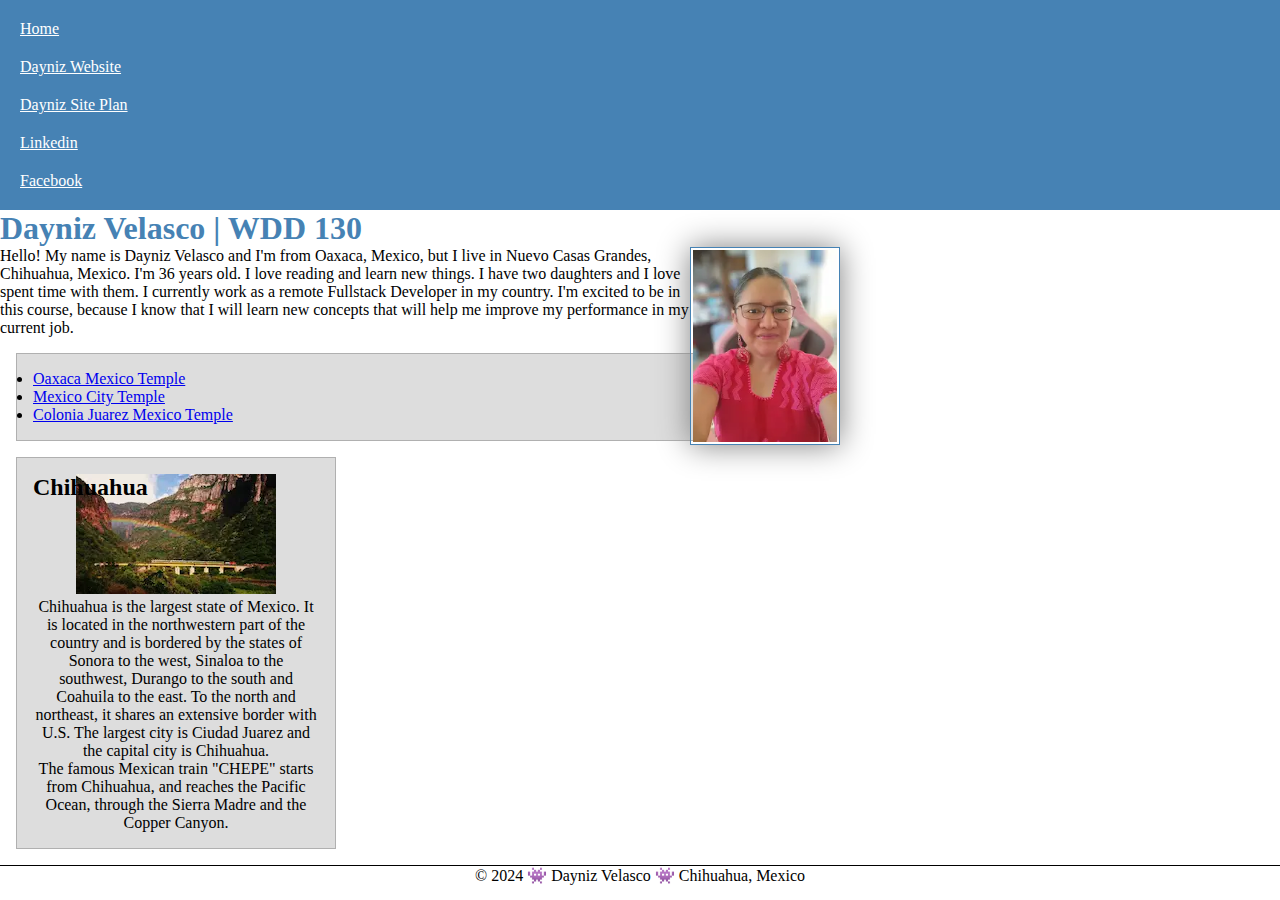
<file: index.html>
<!DOCTYPE html>
<html lang="en-US">
<head>
    <meta charset="UTF-8">
    <meta name="viewport" content="width=device-width, initial-scale=1.0">
    <title>Dayniz Velasco | WDD 130</title>
    <meta name="description" content="This page is a presentation of the student Dayniz Velasco of the course WDD130">
    <meta name="author" content="Dayniz Velasco">
    <link rel="stylesheet" href="styles/styles.css">

</head>
<body>
    <header>
        <nav>
            <a href="#">Home</a>
            <a href="#">Dayniz Website</a>
            <a href="#">Dayniz Site Plan</a>
            <a href="https://www.linkedin.com/in/daynizyvc/" target="_blank">Linkedin</a>
            <a href="https://www.facebook.com/dayzzayvc/" target="_blank">Facebook</a>
        </nav>
    </header>
    <main>
        <h1>Dayniz Velasco | WDD 130</h1>
        <img src="./images/profile.webp" alt="Hello, my name is Dayniz Velasco" width="200">
        <p>
            Hello! My name is Dayniz Velasco and I'm from Oaxaca, Mexico, but I live in Nuevo Casas Grandes, Chihuahua, Mexico. I'm 36 years old. I love reading and  learn new things. I have two daughters and I love spent time with them. I currently work as a remote Fullstack Developer in my country. I'm excited to be in this course, because I know that I will learn new concepts that will help me improve my performance in my current job.

        </p>
        <ul class="box">
            <li>
                <a href="https://churchofjesuschrist.org/imgs/f4d7feeaec4cb56a01fe624fad0ddddb26267d11/full/320%2C/0/default" target="_blank">Oaxaca Mexico Temple</a>
            </li>
            <li>
                <a href="https://www.churchofjesuschrist.org/imgs/2dbb637a01da374959e9b50dd072294645917ea4/full/320%2C/0/default" target="_blank">Mexico City Temple</a>
            </li>
            <li>
                <a href="https://www.churchofjesuschrist.org/imgs/9130468c8099ce6d57d408945a4d94ebc97d969a/full/320%2C/0/default" target="_blank">Colonia Juarez Mexico Temple</a>
            </li>
        </ul>
    </main>
    <aside class="box">
        <h2>Chihuahua</h2>
        <img src="./images/chihuahua.webp" alt="Chihuahua landscape">
        <p>Chihuahua is the largest state of Mexico. It is located in the northwestern part of the country and is bordered by the states of Sonora to the west, Sinaloa to the southwest, Durango to the south and Coahuila to the east. To the north and northeast, it shares an extensive border with U.S. The largest city is Ciudad Juarez and the capital city is Chihuahua. </p>
        <p>The famous Mexican train "CHEPE" starts from Chihuahua, and reaches the Pacific Ocean, through the Sierra Madre and the Copper Canyon. </p>
    </aside>
    <footer>
        <p>&copy; 2024 👾 Dayniz Velasco 👾 Chihuahua, Mexico </p>
    </footer>
</body>
<!-- 7 de octubre de 2024 -->
</html>
</file>
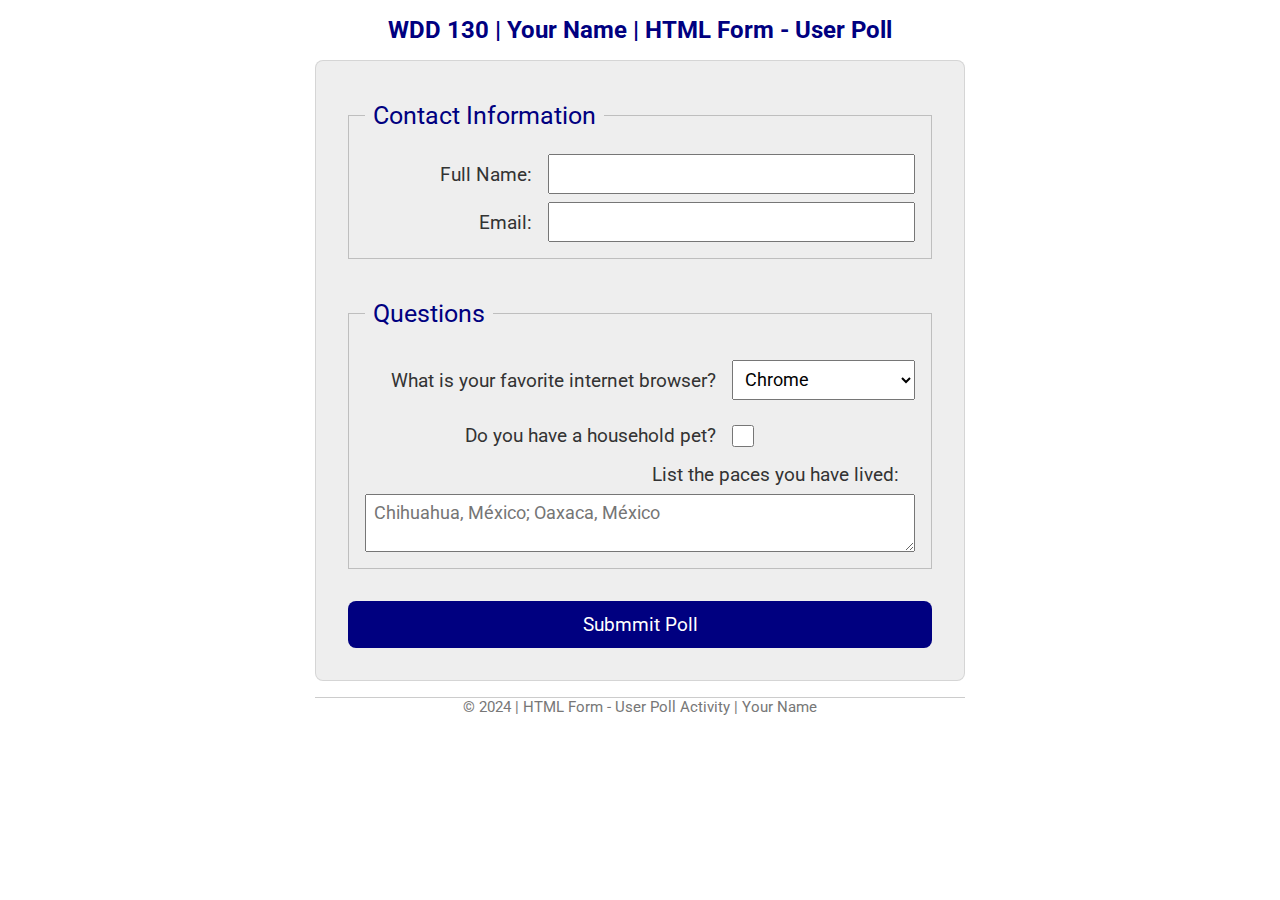
<file: week05/poll-form.html>
<!DOCTYPE html>
<html lang="en">

<head>
    <meta charset="UTF-8">
    <meta name="viewport" content="width=device-width, initial-scale=1.0">
    <link rel="preconnect" href="https://fonts.googleapis.com">
    <link rel="preconnect" href="https://fonts.gstatic.com" crossorigin>
    <link
        href="https://fonts.googleapis.com/css2?family=Baloo+Paaji+2:wght@400..800&family=Roboto:ital,wght@0,100;0,300;0,400;0,500;0,700;0,900;1,100;1,300;1,400;1,500;1,700;1,900&display=swap"
        rel="stylesheet">
    <title>WDD130 | HTML Form - User Poll</title>
    <link rel="stylesheet" href="styles/poll-form.css">
</head>

<body>
    <header>
        <h1>WDD 130 | Your Name | HTML Form - User Poll</h1>
    </header>
    <main>
        <form>
            <fieldset class="information">
                <legend>Contact Information</legend>
                <div class="form-item column2">
                    <label for="fullname">Full Name:</label>
                    <input type="text" name="fullname" id="fullname">
                </div>

                <div class="form-item column2">
                    <label for="useremail">Email: </label>
                    <input type="email" name="useremail" id="useremail">
                </div>
            </fieldset>
            <fieldset>
                <legend>Questions</legend>
                <div class="form-item column1">
                    <label for="browser">What is your favorite internet browser?</label>
                    <select name="browser" id="browser">
                        <option value="chrome">Chrome</option>
                        <option value="mozilla">Mozilla</option>
                        <option value="safari">Safari</option>
                        <option value="brave">Brave</option>
                        <option value="edge">Edge</option>
                    </select>
                </div>
                <div class="form-item column1">
                    <label for="pet">Do you have a household pet?</label>
                    <input type="checkbox" name="pet" id="pet">
                </div>

                <label for="feedback">List the paces you have lived:</label>
                <textarea name="feedback" id="feedback" placeholder="Chihuahua, México; Oaxaca, México"></textarea>
            </fieldset>
            <button type="submit">Submmit Poll</button>
        </form>
    </main>
    <footer>
        <p>&copy; 2024 | HTML Form - User Poll Activity | Your Name</p>
    </footer>

</body>

</html>
</file>
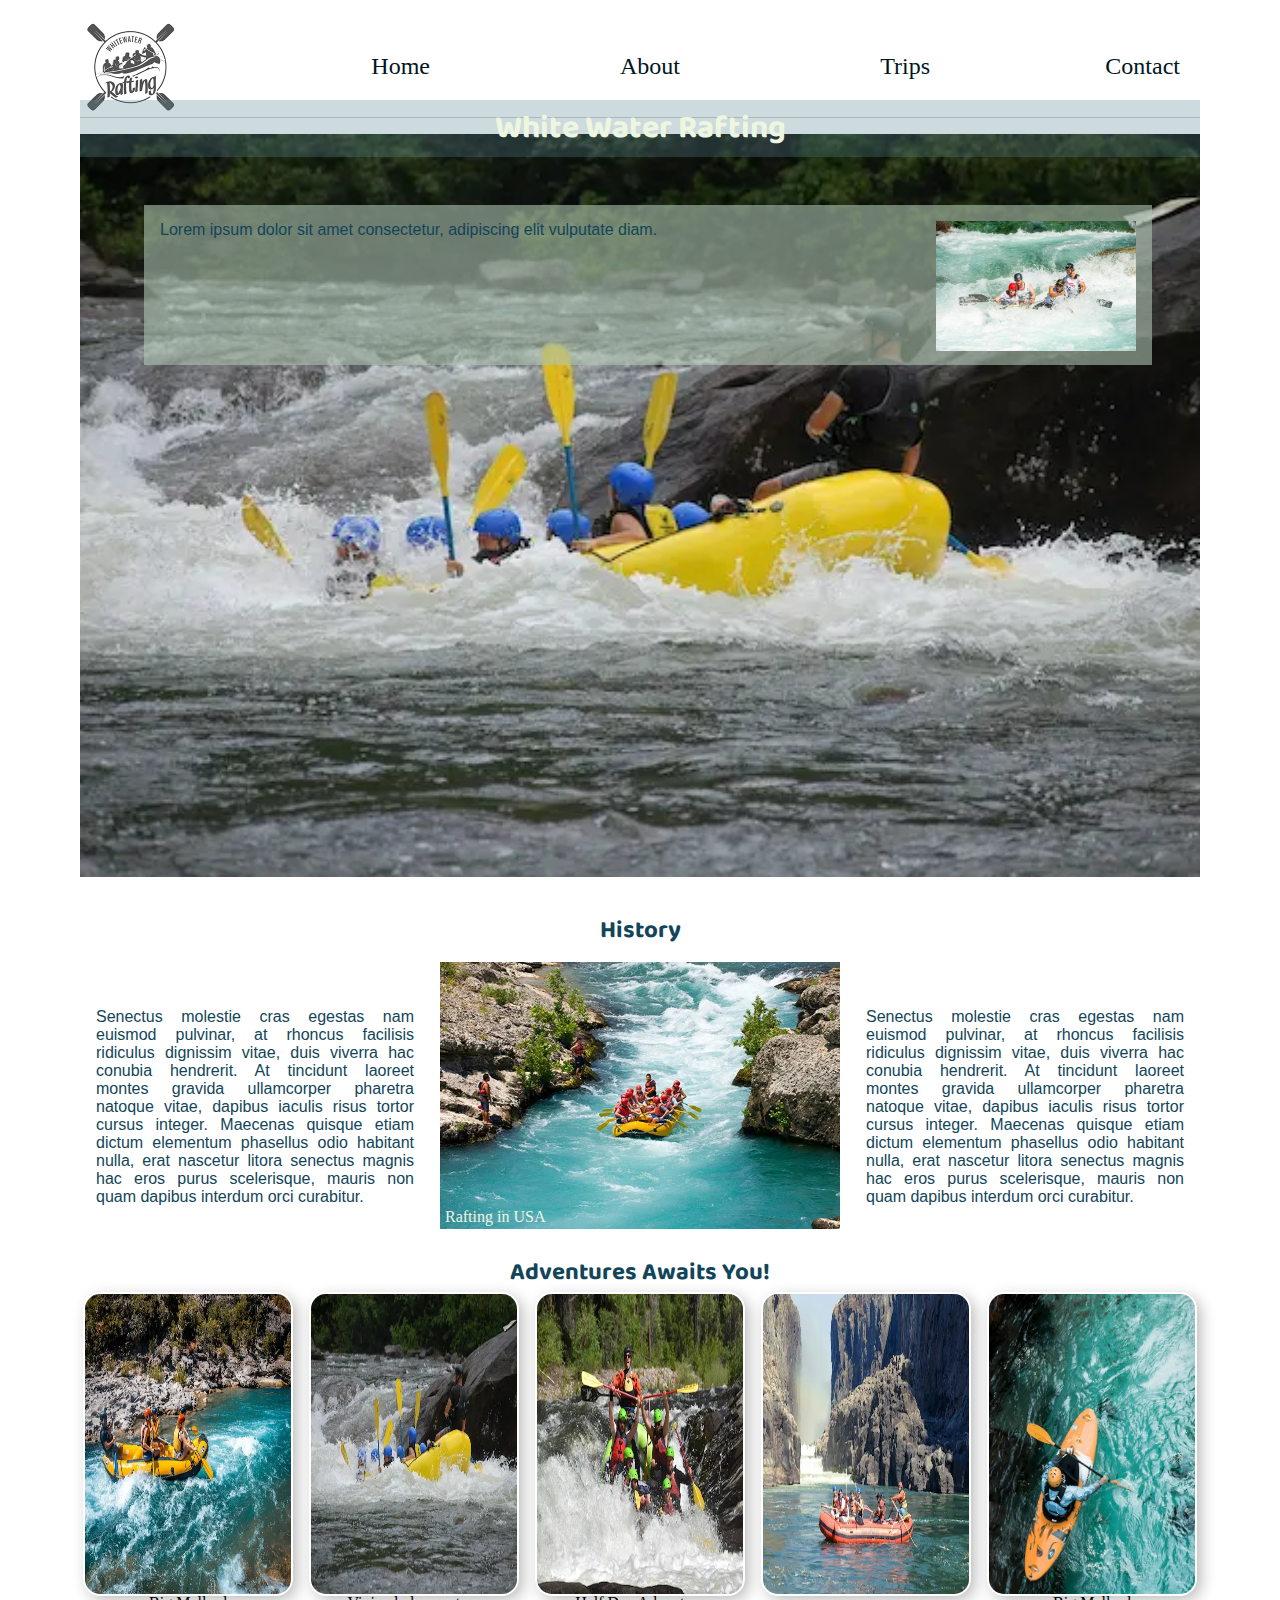
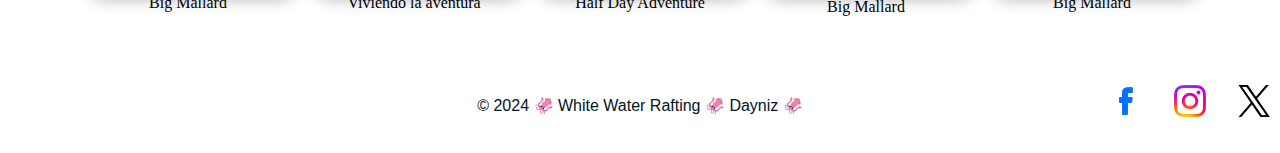
<file: wwr/about.html>
<!DOCTYPE html>
<html lang="en">
<head>
    <meta charset="UTF-8">
    <meta name="viewport" content="width=device-width, initial-scale=1.0">
    <link rel="preconnect" href="https://fonts.googleapis.com">
    <link rel="preconnect" href="https://fonts.gstatic.com" crossorigin>
    <link href="https://fonts.googleapis.com/css2?family=Baloo+Paaji+2:wght@400..800&family=Roboto:ital,wght@0,100;0,300;0,400;0,500;0,700;0,900;1,100;1,300;1,400;1,500;1,700;1,900&display=swap" rel="stylesheet">  
    <link rel="stylesheet" href="styles/rafting.css">
    <meta name="description" content="This page is a presentation of the Rafting Project  of the course WDD130">
    <meta name="author" content="Dayniz Velasco">

    <title>Dayniz Velasco | Rafting Project "About Us"</title>
</head>
<body>
    <header>
        <img src="images/logo6_200.png" alt="Logotipo Rafting Project" width="100">
        <nav class="navigation">
            <a href="index.html">Home</a>
            <a href="about.html">About</a>
            <a href="trips.html">Trips</a>
            <a href="contact.html">Contact</a>
        </nav>
    </header>
    <main>
        <div class="hero">
            <img src="images/cynthia-andres-0DiBKEADw8A-unsplash.webp" alt="River Image">
            <h1>White Water Rafting</h1>
            <article>
                <img src="images/rune-haugseng-qNe4XPYDnSY-unsplash.webp" alt="Rafting Image">
                <p>Lorem ipsum dolor sit amet consectetur, adipiscing elit vulputate diam.</p>
            </article>
        </div>
        
        <section class="history">
            <h2 class="item-1">History</h2>
            <p class="item-2 item-p">Senectus molestie cras egestas nam euismod pulvinar, at rhoncus facilisis ridiculus dignissim vitae, duis viverra hac conubia hendrerit. At tincidunt laoreet montes gravida ullamcorper pharetra natoque vitae, dapibus iaculis risus tortor cursus integer. Maecenas quisque etiam dictum elementum phasellus odio habitant nulla, erat nascetur litora senectus magnis hac eros purus scelerisque, mauris non quam dapibus interdum orci curabitur.</p>
            <figure class="item-3">
                <img src="images/rafting65_600.webp" alt="Rafting image">
                <figcaption>Rafting in USA</figcaption>
            </figure>
            <p class="item-4 item-p">Senectus molestie cras egestas nam euismod pulvinar, at rhoncus facilisis ridiculus dignissim vitae, duis viverra hac conubia hendrerit. At tincidunt laoreet montes gravida ullamcorper pharetra natoque vitae, dapibus iaculis risus tortor cursus integer. Maecenas quisque etiam dictum elementum phasellus odio habitant nulla, erat nascetur litora senectus magnis hac eros purus scelerisque, mauris non quam dapibus interdum orci curabitur.</p>
        </section>
        <section class="container">
            <h2 class="item">Adventures Awaits You!</h2>
            <figure class="item item-fig">
                <img src="images/abenteuer-albanien-wSFub7VcwOc-unsplash.webp" alt="..." class="img-section">
                <figcaption>Big Mallard</figcaption>
            </figure>
            <figure class="item item-fig">
                <img src="images/cynthia-andres-0DiBKEADw8A-unsplash.webp" alt="..." class="img-section">
                <figcaption>Viviendo la aventura</figcaption>

            </figure>
            <figure class="item item-fig">
                <img src="images/pexels-david-hadley-838151911-19442194.webp" alt="..." class="img-section">
                <figcaption>Half Day Adventure</figcaption>

            </figure>
            <figure class="item item-fig">
                <img src="images/ramon-bucard-fo2bP7ET2YM-unsplash.webp" alt="...">
                <figcaption>Big Mallard</figcaption>
            </figure>
            <figure class="item item-fig">
                <img src="images/pexels-thilo-lehnert-1378678-3413678.webp" alt="..." class="img-section">
                <figcaption>Big Mallard</figcaption>
            </figure>
        </section>
    </main>
    <footer>
        <p class="footer-p">&copy; 2024 🦑 White Water Rafting 🦑 Dayniz 🦑</p>
        <nav class="sociallinks">
            <a href="https://www.facebook.com/" target="_blank">
                <img src="images/facebook_icon.png" alt="">
            </a>
            <a href="https://www.instagram.com/" target="_blank">
                <img src="images/instagram_icon.png" alt="">
            </a>
            <a href="https://x.com/?lang=es" target="_blank">
                <img src="images/x_icon.png" alt="">
            </a>
        </nav>
    </footer>
</body>
</html>
</file>
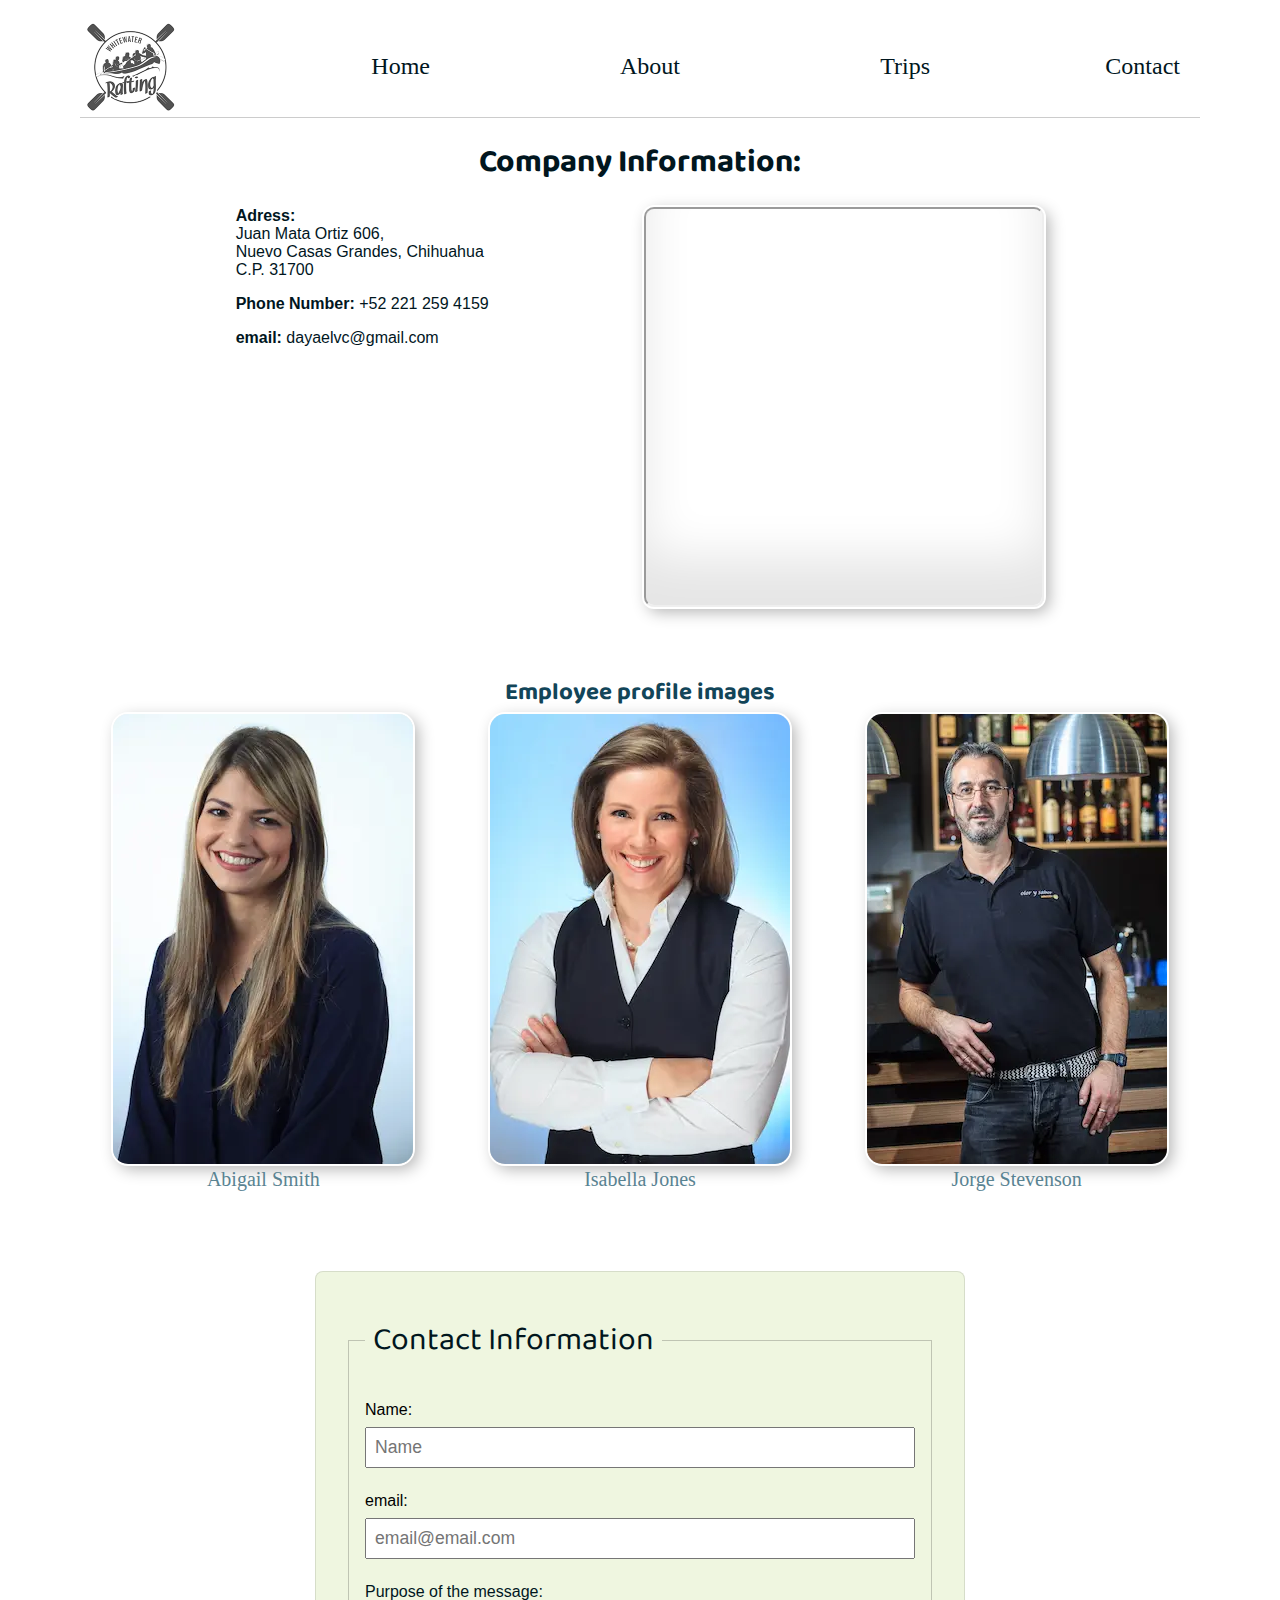
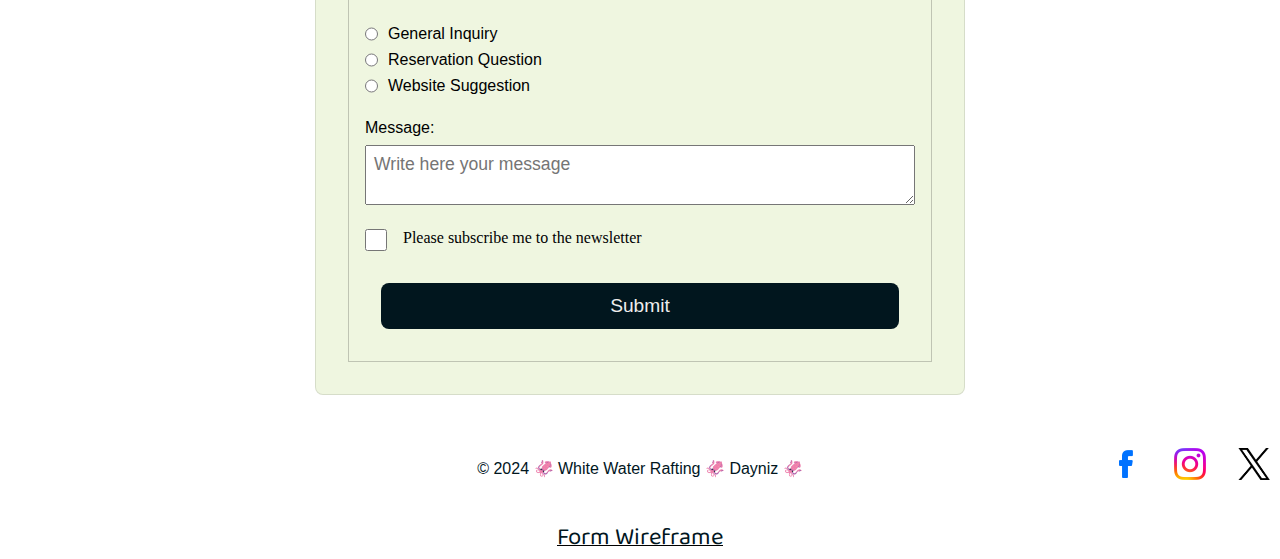
<file: wwr/contact.html>
<!DOCTYPE html>
<html lang="en">

<head>
    <meta charset="UTF-8">
    <meta name="viewport" content="width=device-width, initial-scale=1.0">
    <link rel="preconnect" href="https://fonts.googleapis.com">
    <link rel="preconnect" href="https://fonts.gstatic.com" crossorigin>
    <link
        href="https://fonts.googleapis.com/css2?family=Baloo+Paaji+2:wght@400..800&family=Roboto:ital,wght@0,100;0,300;0,400;0,500;0,700;0,900;1,100;1,300;1,400;1,500;1,700;1,900&display=swap"
        rel="stylesheet">
    <meta name="description" content="This page contain a form for the user to send their information">
    <meta name="author" content="Dayniz Velasco">
    <link rel="stylesheet" href="styles/rafting.css">
    <title>"Contact" Rafting Project</title>
</head>

<body>
    <header>
        <img src="images/logo6_200.png" alt="Logotipo Rafting Project" width="100">
        <nav class="navigation">
            <a href="index.html">Home</a>
            <a href="about.html">About</a>
            <a href="trips.html">Trips</a>
            <a href="contact.html">Contact</a>
        </nav>
    </header>
    <main>
        <section class="information">
            <h1>Company Information:</h1>
            <div class="contenido">
                <div>
                    <p><span>Adress: <br> </span> Juan Mata Ortiz 606, <br> Nuevo Casas Grandes, Chihuahua <br>C.P.
                        31700
                    </p>
                    <p><span>Phone Number: </span> +52 221 259 4159 </p>
                    <p><span>email: </span>dayaelvc@gmail.com</p>
                </div>
                <iframe
                    src="https://www.google.com/maps/embed?pb=!1m17!1m12!1m3!1d6881.160550739398!2d-107.9084436!3d30.419648199999994!2m3!1f0!2f0!3f0!3m2!1i1024!2i768!4f13.1!3m2!1m1!2s!5e0!3m2!1ses-419!2smx!4v1730004445060!5m2!1ses-419!2smx"
                    width="600" height="450" allowfullscreen="" loading="lazy"
                    referrerpolicy="no-referrer-when-downgrade"></iframe>
            </div>
        </section>

        <section class="container">
            <h2 class="item">Employee profile images</h2>
            <figure>
                <img src="images/Abigail.webp" alt="">
                <figcaption class="name">Abigail Smith</figcaption>
            </figure>
            <figure>
                <img src="images/Isabella.webp" alt="">
                <figcaption class="name">Isabella Jones</figcaption>
            </figure>
            <figure>
                <img src="images/Jorge.webp" alt="">
                <figcaption class="name">Jorge Stevenson</figcaption>
            </figure>
        </section>
        <section>
            <form action="submit">
                <fieldset>
                    <legend>Contact Information</legend>

                    <div class="form-group">
                        <label for="name">Name: </label>
                        <input type="text" name="name" id="name" placeholder="Name">
                    </div>
                    <div class="form-group">
                        <label for="email">email:</label>
                        <input type="email" name="email" id="email" placeholder="email@email.com">
                    </div>
                    <div class="form-group">
                        <p>Purpose of the message:</p>
                        <div class="radio">
                            <input type="radio" name="purpose" id="purpose">
                            <label for="purpose">General Inquiry</label>
                        </div>

                        <div class="radio">
                            <input type="radio" name="purpose" id="reservation">
                            <label for="reservation">Reservation Question</label>
                        </div>

                        <div class="radio">
                            <input type="radio" name="purpose" id="website">
                            <label for="website">Website Suggestion</label>
                        </div>
                    </div>

                    <div class="form-group">
                        <label for="message">Message: </label>
                        <textarea name="message" id="message" placeholder="Write here your message"></textarea>
                    </div>

                    <div class="form-group item-check">
                        <input type="checkbox" name="subscribe" id="subscribe"> Please subscribe me to the
                        newsletter
                    </div>
                    <button type="submit"> Submit </button>
                </fieldset>

            </form>
        </section>
    </main>
    <footer>
        <p class="footer-p">&copy; 2024 🦑 White Water Rafting 🦑 Dayniz 🦑</p>
        <nav class="sociallinks">
            <a href="https://www.facebook.com/" target="_blank">
                <img src="images/facebook_icon.png" alt="">
            </a>
            <a href="https://www.instagram.com/" target="_blank">
                <img src="images/instagram_icon.png" alt="">
            </a>
            <a href="https://x.com/?lang=es" target="_blank">
                <img src="images/x_icon.png" alt="">
            </a>
        </nav>
        <div class="wireframe">
            <a href="https://app.moqups.com/o5uUwausFOkbtA9WyMF1m0TjvN1O4xiy/view/page/ad64222d5" target="_blank">Form
                Wireframe</a>
        </div>
    </footer>
</body>

</html>
</file>
<file: styles/styles.css>
* {
    margin: 0;
    padding: 0;
    box-sizing: border-box;
}

:root {
    --pading: 10px;
    --color-primary: steelblue;
    --text-align-center: center;

}

nav {
    background-color: var(--color-primary);
    padding: var(--pading);
}

nav a {
    color: white;
    display: block;
    padding: var(--pading);;
}

h1 {
    color: var(--color-primary);
}

main img {
    width: 150px;
    height: auto;
    border: 1px solid var(--color-primary);
    padding: 2px;
    box-shadow: 0 0 30px gray;
    float: right;
}

p {
    padding: 0;
}

main {
    max-width: 840px;
}

aside {
    width: 20rem;
    text-align: var(--text-align-center);
    position: relative;
}

aside h2 {
    position: absolute;
}


aside img {
    width: 200px;
    height: auto;
    top: 47px;
    left: 150px;
}

footer {
    margin-top: 15px;
    border-top: 1px solid #000;
    text-align: var(--text-align-center);
}

/* Class Selectors */
.box {
    margin: 1rem;
    padding: 1rem;
    background-color: #ddd;
    color: #000;
    border: 1px solid rgba(0, 0, 0, 0.2);
}
</file>
<file: week05/styles/poll-form.css>
* {
    margin: 0;
    padding: 0;
    box-sizing: border-box;
}

body {
    font-family: 'Roboto', sans-serif;
    background-color: #fff;
    color: #333;
    font-size: 1.2em;
}

header {
    margin: 1rem;
    font-size: 1.5em;
    color: navy;
    text-align: center;
}

h1 {
    margin: 1rem;
    font-size: 1.5rem;
    color: navy;
    text-align: center;
}

form {
    width: 650px;
    margin: 0 auto;
    padding: 1rem;
    border: 1px solid rgba(0, 0, 0, 0.1);
    border-radius: 0.5rem;
    background-color: #eee;
    display: grid;
}

fieldset {
    display: grid;
    grid-gap: 0.5rem;
    margin: 1rem;
    border: 1px solid rgba(0, 0, 0, 0.2);
    padding: 1rem;
}

legend {
    padding: 0.5rem;
    color: navy;
    font-size: 1.3em;
}

label, input, button, select, textarea {
    font-family: Roboto, Arial, sans-serif;
}

label {
    text-align: right;
    padding-right: 1rem;
}

input, select, textarea {
    padding: 0.5rem;
    font-size: 1.1rem;
}

input[type="checkbox"] {
    width: 22px;
    height: 22px;
    vertical-align: bottom;
}

button {
    margin: 1rem;
    background-color: navy;
    color: #fff;
    border: none;
    border-radius: 0.5rem;
    padding: 0.75rem;
    font-size: 1.2rem;
}

button:hover {
    background-color: darkgreen;
}

footer {
    margin: 1rem auto 0;
    width: 650px;
    text-align: center;
    font-size: 0.8em;
    color: #777;
    border-top: 1px solid #ccc;
}

.form-item {
    display: grid;
    align-items: center;
}

.column1 {
    grid-template-columns: 2fr 1fr;
    margin: 0.5rem 0
}
.column2{
    grid-template-columns: 1fr 2fr;
}
</file>
<file: wwr/styles/rafting.css>
:root {
  --primary-color: #01161e;
  --secondary-color: #124559;
  --accent-color-one: #598392;
  --accent-color-two: #aec3b0;
  --accent-color-three: #eff6e0;
}

* {
  padding: 0;
  margin: 0;
  box-sizing: border-box;
}

body {
  margin: 0 5em;
  padding: 0;
}

a {
  text-decoration: none;
  color: var(--primary-color);
  font-size: 1.5rem;
}

h1 {
  color: var(--primary-color);
  font-family: "Baloo Paaji 2", Verdana, Geneva, Tahoma, sans-serif;
}

h2,
h3,
h4,
h5,
h6 {
  font-family: "Baloo Paaji 2", Verdana, Geneva, Tahoma, sans-serif;
  color: var(--secondary-color);
  margin: 0;
  padding: 0;
}

p {
  color: var(--primary-color);
  font-family: "Libre Franklin", sans-serif;
}

.hero {
  position: relative;
  width: 100%;
  height: auto;
  margin: 0;
}

.hero h1 {
  width: 100%;
  background-color: rgba(89, 131, 146, 0.3);
  text-align: center;
  position: absolute;
  bottom: 45rem;
  color: var(--accent-color-three);
}

.hero article {
  background-color: rgba(174, 195, 176, 0.6);
  width: 90%;
  height: 10rem;
  padding: 1rem;
  position: absolute;
  bottom: 32rem;
  left: 4rem;
  vertical-align: middle;
}

.hero article img {
  width: 200px;
  float: inline-end;
}

.hero article p {
  color: var(--secondary-color);
}

.hero img {
  display: block;
  width: 100%;
  height: auto;
  margin: 0;
}

.img-section {
  display: block;
}

.sociallinks {
  display: flex;
  justify-content: center;
  align-content: center;
  position: relative;
  top: -30px;
  left: 550px;
}

.sociallinks a img {
  width: 2rem;
  height: auto;
  margin: 0 1rem;
}

header {
  margin: 1rem auto;
  display: grid;
  grid-template-columns: 120px 10fr;
  align-items: center;
  border-bottom: 1px solid #ccc;
  max-width: 100vw;
}

.navigation {
  display: flex;
  list-style: none;
  text-align: right;
}

.navigation a {
  flex: 1 1 100%;
  display: block;
  padding: 20px;
  text-decoration: none;
}

.navigation a:hover {
  color: var(--accent-color-one);
  font-weight: 700;
  text-decoration: underline;
}

/* Styles for section history*/
.history {
  margin-top: 2rem;
  display: grid;
  grid-template-areas:
    "title title title"
    "pharagraphOne figure pharagraphTwo";
  gap: 10px;
}

.item-1 {
  grid-area: title;
  text-align: center;
}

.item-p {
  padding: 1rem;
  align-content: center;
  text-align: justify;
  color: var(--secondary-color);
}

.item-2 {
  grid-area: pharagraphOne;
}

.item-3 {
  grid-area: figure;
}

.item-3 img {
  width: 400px;
  height: auto;
}

.item-3 figcaption {
  position: relative;
  top: -25px;
  left: 5px;
  color: var(--accent-color-three);
}

.item-4 {
  grid-area: pharagraphTwo;
}

/* Align section with figures */
.container {
  display: flex;
  column-gap: 10px;
  flex-wrap: wrap;
  justify-content: space-around;
  margin-bottom: 5rem;
}

.container h1 {
    margin-bottom: 1rem;
}

.container figure img {
    border-radius: 15px;
    box-shadow:
    inset 0 -3em 3em rgba(0, 0, 0, 0.1),
    0 0 0 2px rgb(255, 255, 255),
    0.3em 0.3em 1em rgba(0, 0, 0, 0.3);
}

.container figcaption {
  text-align: center;
}

.item:nth-child(1) {
  flex: 1 1 100%;
  text-align: center;
}

.item-fig img {
  width: calc(100vw / 5 - 50px);
  height: 300px;
}

/* Styles for footer */
footer {
  margin-top: 4rem;
}

footer p {
  text-align: center;
}

/* Styles for page contact */
.name {
  color: var(--accent-color-one);
  font-size: 1.25rem;
}

.information {
  display: flex;
  flex-direction: column;
  align-items: center;
  margin-bottom: 4rem;
  gap: 1rem;
}

.contenido {
    display: flex;
    justify-content: space-evenly;
    width: 100%;
}



/* Styles for Contact Page */
form {
  width: 650px;
  margin: 0 auto;
  padding: 1rem;
  border: 1px solid rgba(0, 0, 0, 0.1);
  border-radius: 0.5rem;
  background-color: var(--accent-color-three);
  display: grid;
}

fieldset {
  display: grid;
  grid-gap: 0.5rem;
  margin: 1rem;
  border: 1px solid rgba(0, 0, 0, 0.2);
  padding: 1rem;
}

legend {
  padding: 0.5rem;
  color: var(--primary-color);
  font-size: 1.3em;
}

legend {
  font-family: "Baloo Paaji 2", Verdana, Geneva, Tahoma, sans-serif;
  font-size: 2em;
}

label,
input,
button,
select,
textarea {
  font-family: "Libre Franklin", sans-serif;
}

label {
  text-align: left;
  padding-right: 1rem;
}

input,
select,
textarea {
  padding: 0.5rem;
  font-size: 1.1rem;
}

input[type="checkbox"] {
  width: 22px;
  height: 22px;
}

button {
  margin: 1rem;
  background-color: var(--primary-color);
  color: #ededed;
  border: none;
  border-radius: 0.5rem;
  padding: 0.75rem;
  font-size: 1.2rem;
}

button:hover {
  background-color: var(--secondary-color);
}

.form-group {
  display: grid;
  margin: 0.5rem 0;
  gap: 0.5rem;
}

.radio {
  display: flex;
  gap: 10px;
}

.form-group p {
    margin-bottom: 1rem;
}

.item-check {
    grid-template-columns: 30px 2fr;
}

.information span {
    font-weight: bold;
}

.address {
    display: block;
}

.information p {
    margin-bottom: 1rem;
}

iframe {
    border-radius: 10px;
    box-shadow:
    inset 0 -3em 3em rgba(0, 0, 0, 0.1),
    0 0 0 2px rgb(255, 255, 255),
    0.3em 0.3em 1em rgba(0, 0, 0, 0.3);
    width: 400px;
    height: 400px;
}

.wireframe {
    text-align: center;
    font-family: "Baloo Paaji 2", Verdana, Geneva, Tahoma, sans-serif;
    text-decoration: underline;
}
</file>
